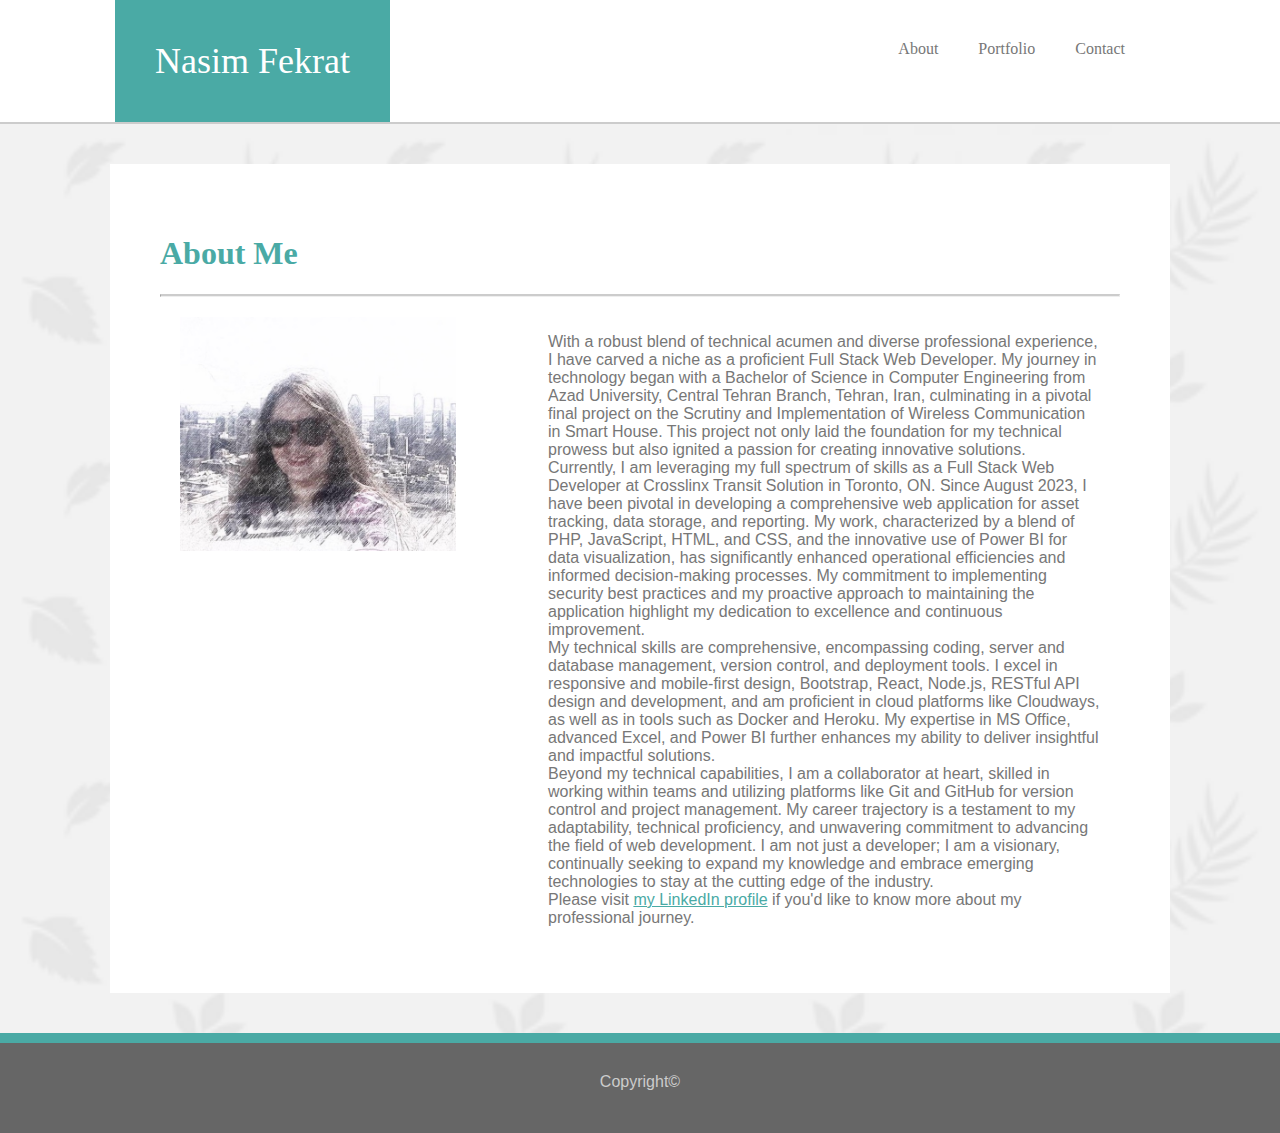
<file: index.html>
<!DOCTYPE html>
<html>

<head>
    <title>NASIM FEKRAT</title>
    <meta charset="UTF-8">
    <meta name="viewport" content="width=device-width, initial-scale=1.0">
    <link rel="stylesheet" type="text/css" href="assets\css\style.css">
</head>

<body>
    <div class="wrapper">
        <header>
            <ul>
                <li class="activeChoiceFirst"><a class="active" href="#index">Nasim Fekrat</a></li>
                <li class="activeChoice"><a href="contact.html">Contact</a></li>
                <li class="activeChoice"><a href="portfolio.html">Portfolio</a></li>
                <li class="activeChoice"><a href="index.html">About</a></li>
            </ul>
        </header>
        <section class="main">
            <h1>About Me</h1>
            <hr>
            <div id="main">
                <img id="imgMain" src="assets\images\Nasim.jpg" alt="Nasim">
                <p class="mainText">
                    With a robust blend of technical acumen and diverse professional experience, I have carved a niche
                    as a proficient Full Stack Web Developer. My journey in technology began with a Bachelor of Science
                    in Computer Engineering from Azad University, Central Tehran Branch, Tehran, Iran, culminating in a
                    pivotal final project on the Scrutiny and Implementation of Wireless Communication in Smart House.
                    This project not only laid the foundation for my technical prowess but also ignited a passion for
                    creating innovative solutions.
                    <br />
                    Currently, I am leveraging my full spectrum of skills as a Full Stack Web Developer at Crosslinx
                    Transit Solution in Toronto, ON. Since August 2023, I have been pivotal in developing a
                    comprehensive web application for asset tracking, data storage, and reporting. My work,
                    characterized by a blend of PHP, JavaScript, HTML, and CSS, and the innovative use of Power BI for
                    data visualization, has significantly enhanced operational efficiencies and informed decision-making
                    processes. My commitment to implementing security best practices and my proactive approach to
                    maintaining the application highlight my dedication to excellence and continuous improvement.
                    <br />
                    My technical skills are comprehensive, encompassing coding, server and database management, version
                    control, and deployment tools. I excel in responsive and mobile-first design, Bootstrap, React,
                    Node.js, RESTful API design and development, and am proficient in cloud platforms like Cloudways, as
                    well as in tools such as Docker and Heroku. My expertise in MS Office, advanced Excel, and Power BI
                    further enhances my ability to deliver insightful and impactful solutions.
                    <br />
                    Beyond my technical capabilities, I am a collaborator at heart, skilled in working within teams and
                    utilizing platforms like Git and GitHub for version control and project management. My career
                    trajectory is a testament to my adaptability, technical proficiency, and unwavering commitment to
                    advancing the field of web development. I am not just a developer; I am a visionary, continually
                    seeking to expand my knowledge and embrace emerging technologies to stay at the cutting edge of the
                    industry.
                    <br />
                    Please visit <a style="color: #4aaaa5" href="https://www.linkedin.com/in/nasim-fekrat">my LinkedIn
                        profile</a> if you'd like to know more about my professional journey.
                </p>
            </div>
        </section>
        <div class="push"></div>
    </div>
    <footer class="footer">Copyright©</footer>
</body>

</html>
</file>
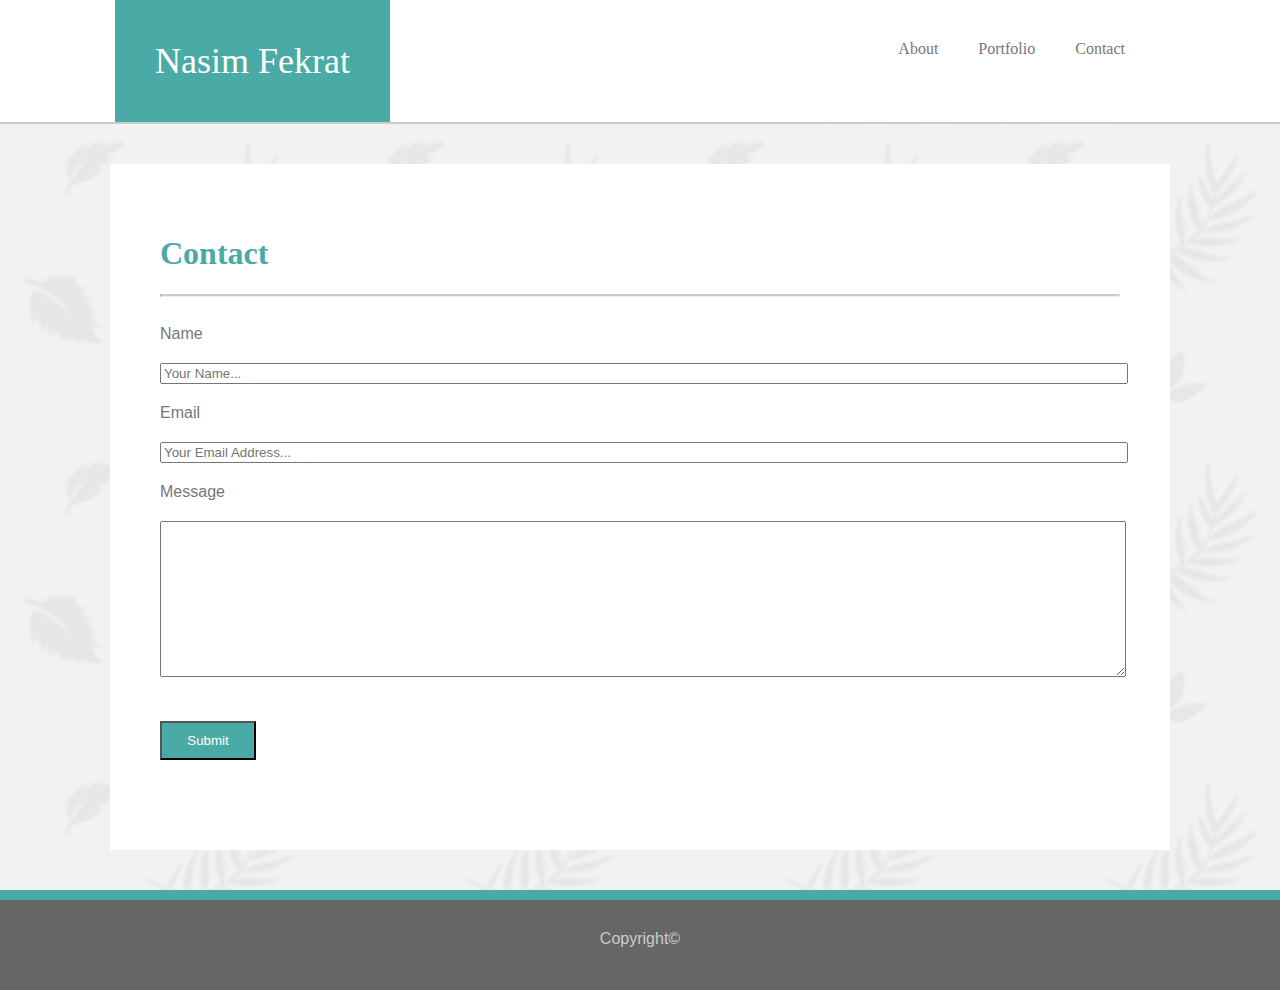
<file: contact.html>
<!DOCTYPE html>
<html>
    <head>
        <title>CONTACT NASIM</title>
        <meta charset="UTF-8">
        <meta name="viewport" content="width=device-width, initial-scale=1.0">
        <link rel="stylesheet" type="text/css" href="assets\css\style.css">
    </head>
<body>
    <div class="wrapper">
    <header>
        <ul>
            <li class="activeChoiceFirst"><a class="active" href="#index">Nasim Fekrat</a></li>
            <li class="activeChoice"><a href="contact.html">Contact</a></li>
            <li class="activeChoice"><a href="portfolio.html">Portfolio</a></li>
            <li class="activeChoice"><a href="index.html">About</a></li>
        </ul>
    </header>
    <section class="main">
        <h1>Contact</h1>
        <hr>
        <form>
            Name <br><input type="text" placeholder="Your Name..."><br>
            Email <br><input type="text" placeholder="Your Email Address..."><br>
            Message <br><textarea rows="10" cols="50"></textarea><br>
            <input type="submit" value="Submit">
        </form>
    </section>
    <div class="push"></div>
    </div>
    <footer class="footer">Copyright©</footer>
</body>
</html>
</file>
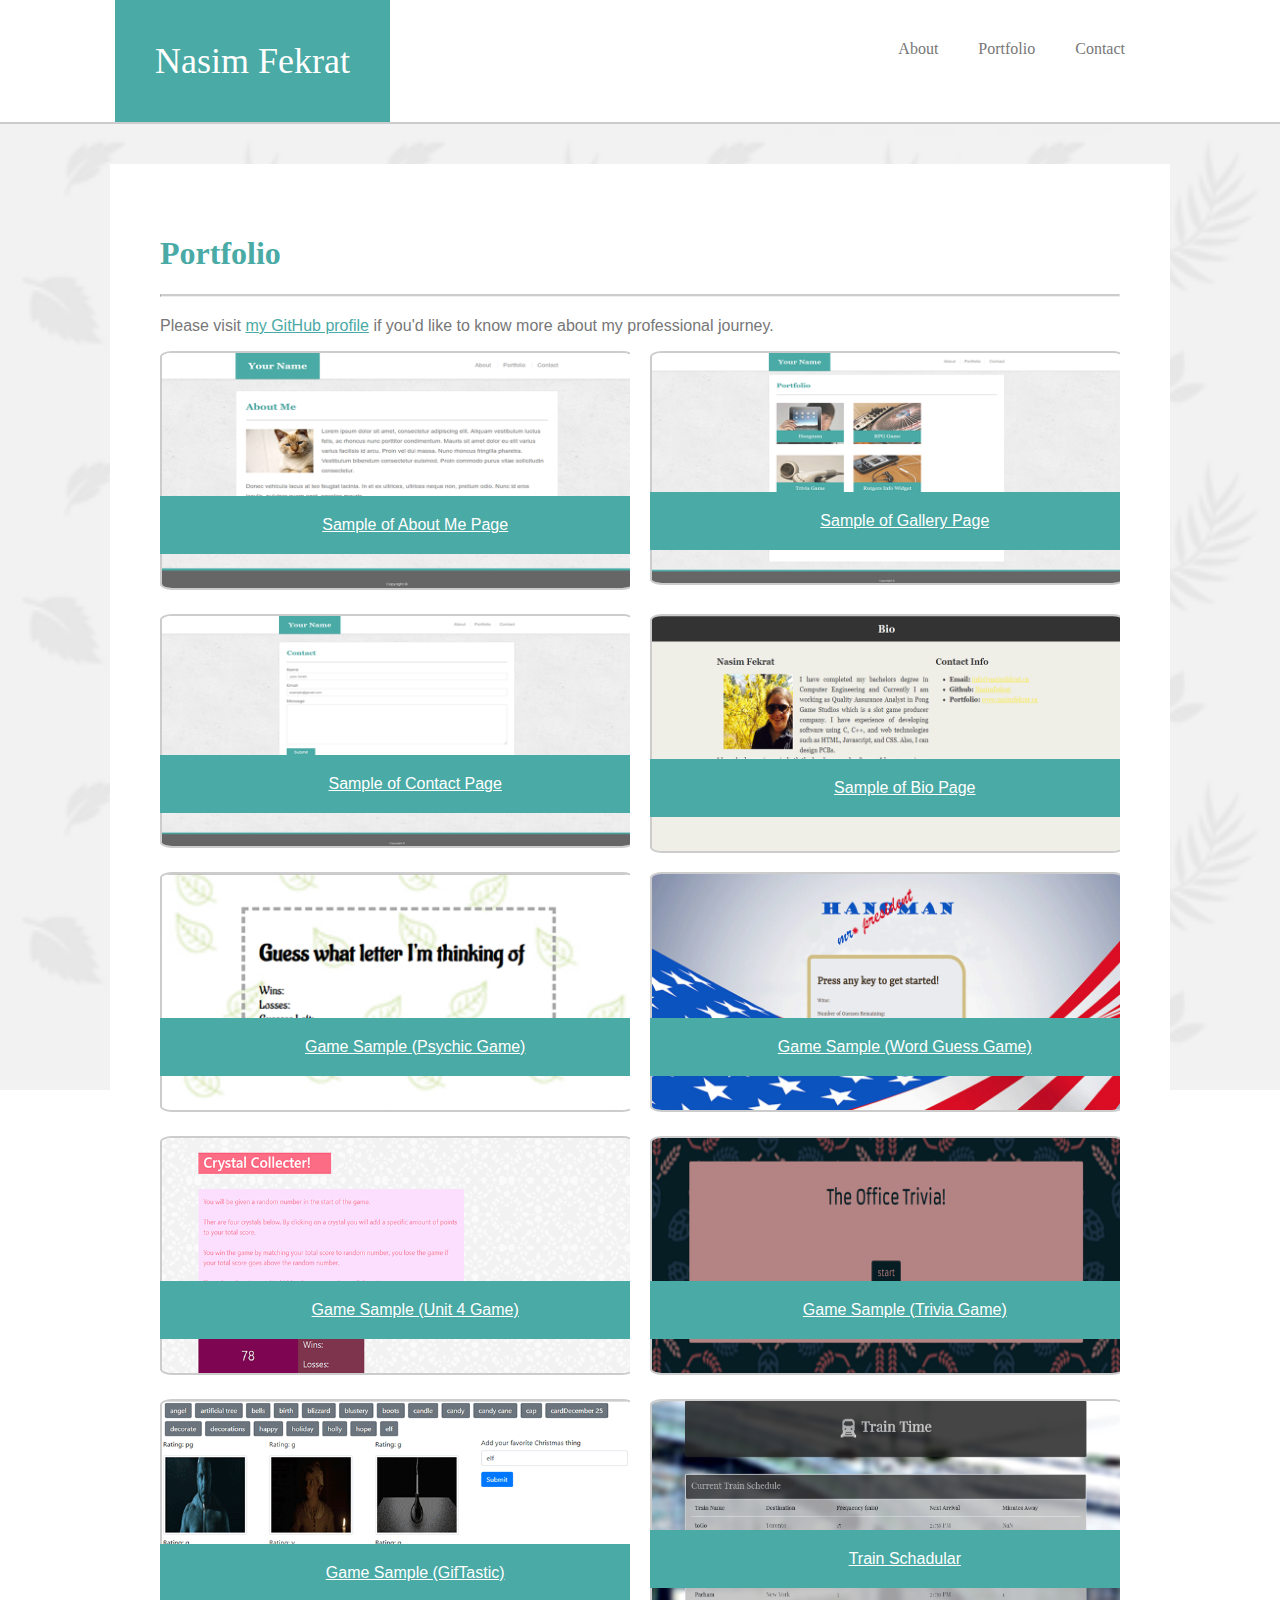
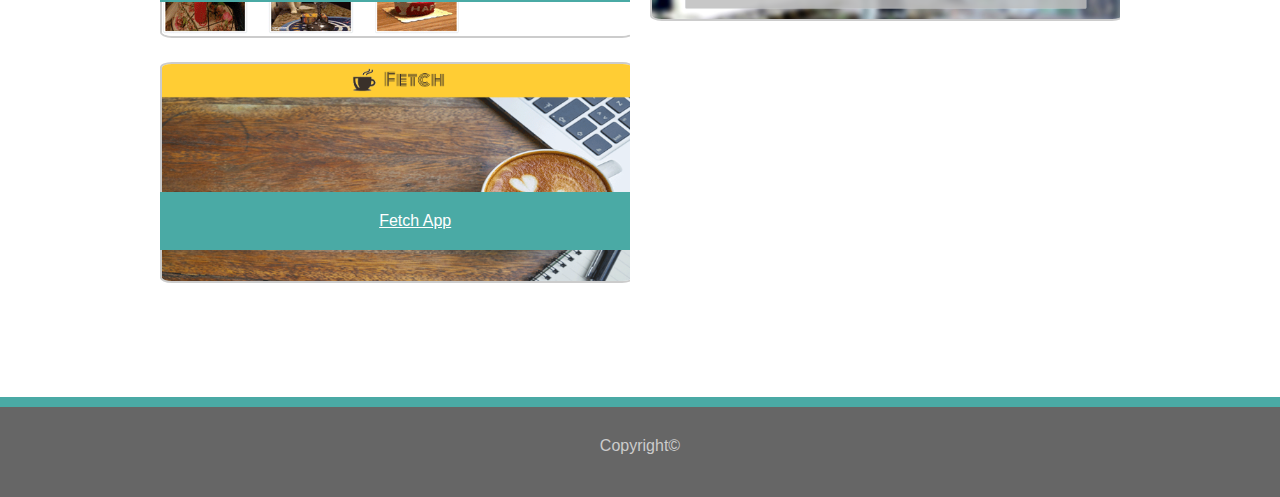
<file: portfolio.html>
<!DOCTYPE html>
<html>

<head>
    <title>NASIM's PORTFOLIO</title>
    <meta charset="UTF-8">
    <meta name="viewport" content="width=device-width, initial-scale=1.0">
    <link rel="stylesheet" type="text/css" href="assets\css\style.css">
</head>

<body>
    <div class="wrapper">
        <header>
            <ul>
                <li class="activeChoiceFirst"><a class="active" href="#index">Nasim Fekrat</a></li>
                <li class="activeChoice"><a href="contact.html">Contact</a></li>
                <li class="activeChoice"><a href="portfolio.html">Portfolio</a></li>
                <li class="activeChoice"><a href="index.html">About</a></li>
            </ul>
        </header>
        <section class="main">
            <h1>Portfolio</h1>
            <hr>
            <div class="container">
                <p>Please visit <a style="color: #4aaaa5" href="https://github.com/NasimFekrat">my GitHub profile</a> if
                    you'd like to know more about my professional journey.</p>
                <figure class="figGallery">
                    <img src="assets\images\prtfolio-sample-aboutme.png" alt="portfolio-sample-aboutme"
                        class="imgGallery">
                    <figcaption class="imgText"><a href="https://nasimfekrat.github.io/basic-portfolio/"
                            class="textClass">Sample of About Me Page</a></figcaption>
                </figure>
                <figure class="figGallery floating">
                    <img src="assets\images\portfolio-sample-gallery.png" alt="portfolio-sample-gallery"
                        class="imgGallery">
                    <figcaption class="imgText"><a href="https://nasimfekrat.github.io/basic-portfolio/portfolio.html"
                            class="textClass">Sample of Gallery Page</a></figcaption>
                </figure>
            </div>
            <div class="container">
                <figure class="figGallery">
                    <img src="assets\images\portfolio-sample-contact.png" alt="portfolio-sample-contact"
                        class="imgGallery">
                    <figcaption class="imgText"><a href="https://nasimfekrat.github.io/basic-portfolio/contact.html"
                            class="textClass">Sample of Contact Page</a></figcaption>
                </figure>
                <figure class="figGallery floating">
                    <img src="assets\images\bio.png" alt="bio-sample" class="imgGallery">
                    <figcaption class="imgText"><a href="https://nasimfekrat.github.io/DemoDownload/"
                            class="textClass">Sample of Bio Page</a></figcaption>
                </figure>
            </div>
            <div class="container">
                <figure class="figGallery">
                    <img src="assets\images\game-sample-psychic.png" alt="game-sample-psychic" class="imgGallery">
                    <figcaption class="imgText"><a href="https://nasimfekrat.github.io/psychic-game/"
                            class="textClass">Game Sample (Psychic Game)</a></figcaption>
                </figure>
                <figure class="figGallery floating">
                    <img src="assets\images\game-sample-word-guess.png" alt="game-sample-word-guess" class="imgGallery">
                    <figcaption class="imgText"><a href="https://nasimfekrat.github.io/word-guess-game/"
                            class="textClass">Game Sample (Word Guess Game)</a></figcaption>
                </figure>
            </div>
            <div class="container">
                <figure class="figGallery">
                    <img src="assets\images\game-sample-unit-4.png" alt="game-sample-unit-4" class="imgGallery">
                    <figcaption class="imgText"><a href="https://nasimfekrat.github.io/unit-4-game/"
                            class="textClass">Game Sample (Unit 4 Game)</a></figcaption>
                </figure>
                <figure class="figGallery floating">
                    <img src="assets\images\game-sample-trivia.png" alt="game-sample-trivia" class="imgGallery">
                    <figcaption class="imgText"><a href="https://nasimfekrat.github.io/trivia-game/"
                            class="textClass">Game Sample (Trivia Game)</a></figcaption>
                </figure>
            </div>
            <div class="container">
                <figure class="figGallery">
                    <img src="assets\images\giftastic.png" alt="game-sample-giftastic" class="imgGallery">
                    <figcaption class="imgText"><a href="https://nasimfekrat.github.io/giftastic/"
                            class="textClass">Game Sample (GifTastic)</a></figcaption>
                </figure>
                <figure class="figGallery floating">
                    <img src="assets\images\train-schadular.png" alt="train-schadular" class="imgGallery">
                    <figcaption class="imgText"><a href="https://nasimfekrat.github.io/train-schaduler/"
                            class="textClass">Train Schadular</a></figcaption>
                </figure>
            </div>
            <div class="container">
                <figure class="figGallery">
                    <img src="assets\images\fetch.png" alt="fetch-app" class="imgGallery">
                    <figcaption class="imgText"><a href="https://nasimfekrat.github.io/smartypants-group-project-1/"
                            class="textClass">Fetch App</a></figcaption>
                </figure>
                <figure class="figGallery floating">
                    <!-- place holder-->
                </figure>
            </div>
        </section>
        <div class="push"></div>
    </div>
    <footer class="footer">Copyright©</footer>
</body>

</html>
</file>
